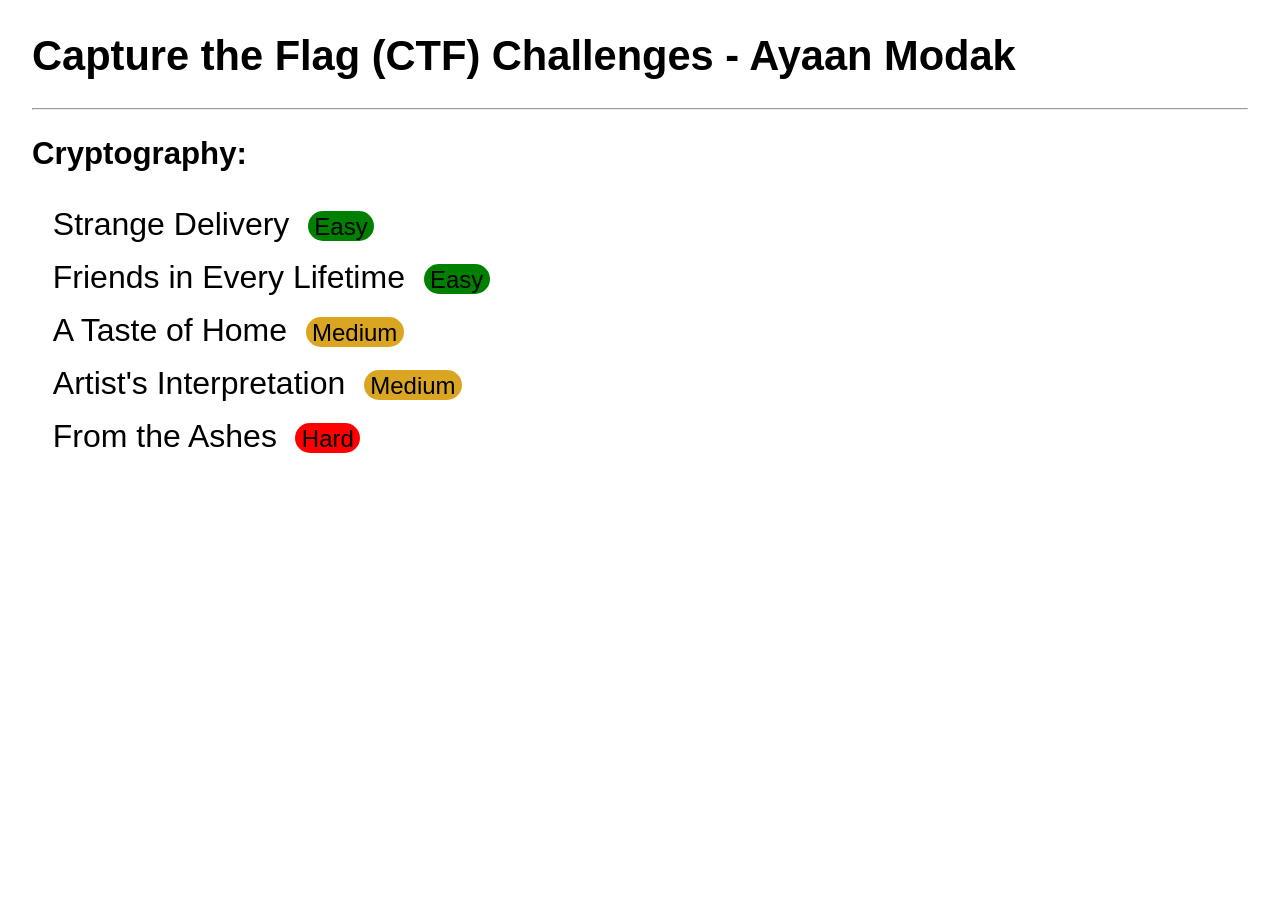
<file: index.html>
<!DOCTYPE html>
<html>
    <head>
        <title>Challenges-AM</title>
        <meta charset="UTF-8" />
        <meta name="viewport" content="width=device-width, initial-scale=1.0"/>
        <style>
            body {
                margin: 2rem;
                font-family: sans-serif;
                font-size: 1.3rem;
            }

            a, a:visited {
                text-decoration: none;
                color: black
            }
            a:hover {
                text-decoration: underline;
            }

            .category p {
                padding: 0.8rem;
                display: inline;
                font-size: 2rem;
            }

            .challenge {
                padding: 0.5rem;
            }
            .challenge .difficulty {
                padding: 0.1rem 0.4rem;
                border-radius: 1rem;
                font-size: 1.5rem;
                display: inline;
            }
            a:hover .category {
                text-decoration: none;
            }
            .easy {
                background-color: green;
            }
            .medium {
                background-color: goldenrod;
            }
            .hard {
                background-color: red;
            }
        </style>
    </head>
    <body>
        <a href=""><h1>Capture the Flag (CTF) Challenges - Ayaan Modak</h1></a>
        <hr>

        <div class="category">
            <h2>Cryptography:</h2>
            <div class="challenge">
                <a href="./cryptography/cryptography_strange-delivery.html"><p>Strange Delivery</p></a>
                <p class="difficulty easy">Easy</p>
            </div>
            <div class="challenge">
                <a href="./cryptography/cryptography_friends-in-every-lifetime.html"><p>Friends in Every Lifetime</p></a>
                <p class="difficulty easy">Easy</p>
            </div>

            <div class="challenge">
                <a href="./cryptography/cryptography_a-taste-of-home.html"><p>A Taste of Home</p></a>
                <p class="difficulty medium">Medium</p>
            </div>
            <div class="challenge">
                <a href="./cryptography/cryptography_artists-interpretation.html"><p>Artist's Interpretation</p></a>
                <p class="difficulty medium">Medium</p>
            </div>
            
            <div class="challenge">
                <a href="./cryptography/cryptography_from-the-ashes.html"><p>From the Ashes</p></a>
                <p class="difficulty hard">Hard</p>
            </div>
        </div>
    </body>
</html>
</file>
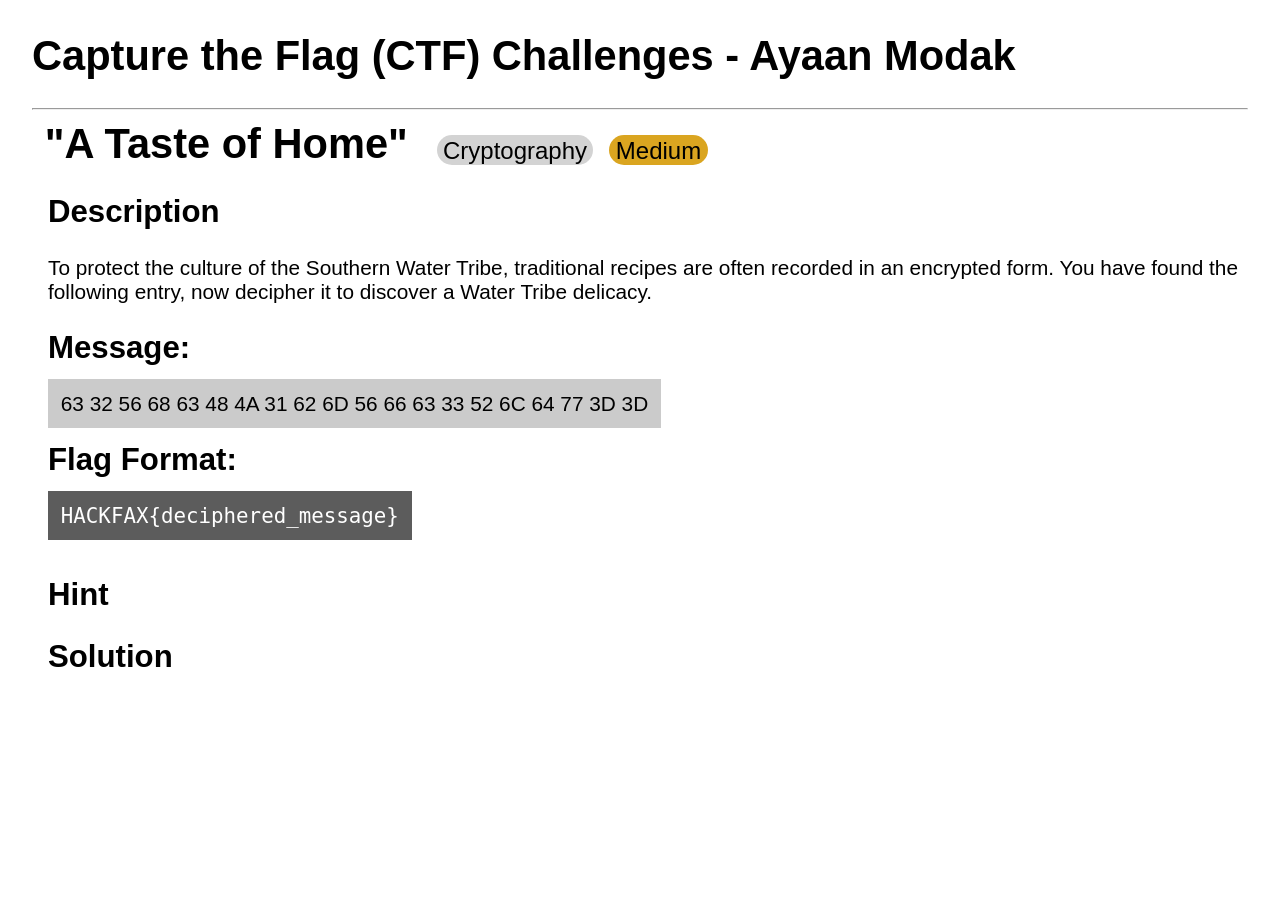
<file: cryptography/cryptography_a-taste-of-home.html>
<!DOCTYPE html>
<html>
    <head>
        <title>"A Taste of Home" - Challenges-AM</title>
        <meta charset="UTF-8" />
        <meta name="viewport" content="width=device-width, initial-scale=1.0"/>
        <link rel="stylesheet" href="../styles.css">
        <script src="../scripts.js"></script>

        <!-- SOLUTION:
                1. Convert Hex to ASCII:
                    63 32 56 68 63 48 4A 31 62 6D 56 66 63 33 52 6C 64 77 3D 3D >>> c2VhcHJ1bmVfc3Rldw==
                2. Decode from Base64 format:
                    c2VhcHJ1bmVfc3Rldw== >>> seaprune_stew

                - Flag: HACKFAX{seaprune_stew}
                -->
    </head>
    
    <a href="../index.html"><h1>Capture the Flag (CTF) Challenges - Ayaan Modak</h1></a>
    <hr>
    <body>
        <div class="challenge-name"><h1>"A Taste of Home"</h1><p class="difficulty category">Cryptography</p><p class="difficulty medium">Medium</p></div>

        <div class="main">
            <h2>Description</h2>
            <p>To protect the culture of the Southern Water Tribe, traditional recipes are often recorded in an encrypted form. You have found the following entry, now decipher it to discover a Water Tribe delicacy.</p>

            <div class="message">
                <h2>Message:</h2> 
                <p style="margin-right: 1rem;">63 32 56 68 63 48 4A 31 62 6D 56 66 63 33 52 6C 64 77 3D 3D</p>
            </div>

            <div class="flag-format">
                <h2>Flag Format:</h2>
                <code>HACKFAX{deciphered_message}</code>
            </div>

            <br>
            <h2 onclick="toggleDisplay('hint')">Hint</h2>
            <div id="hint" style="display: none;">
                <p>Those "=" symbols at the end must mean something more...</p>
            </div>

            <h2 onclick="toggleDisplay('solution');document.getElementById('flag').style.display='none'">Solution</h2>
            <div id="solution" style="display: none;">
                <ol>
                    1. Convert Hex to ASCII:
                    <ul>63 32 56 68 63 48 4A 31 62 6D 56 66 63 33 52 6C 64 77 3D 3D    &#8594    c2VhcHJ1bmVfc3Rldw==</ul><br>
                    2. Decode from Base64 format:
                    <ul>c2VhcHJ1bmVfc3Rldw==    &#8594    seaprune_stew</ul>
                </ol>
                <h2 onclick="toggleDisplay('flag');">Flag</h2>
                <h2 id="flag" style="display: none;"><code>HACKFAX{seaprune_stew}</code></h2>
            </div>
        </div>
    </body>
</html>
</file>
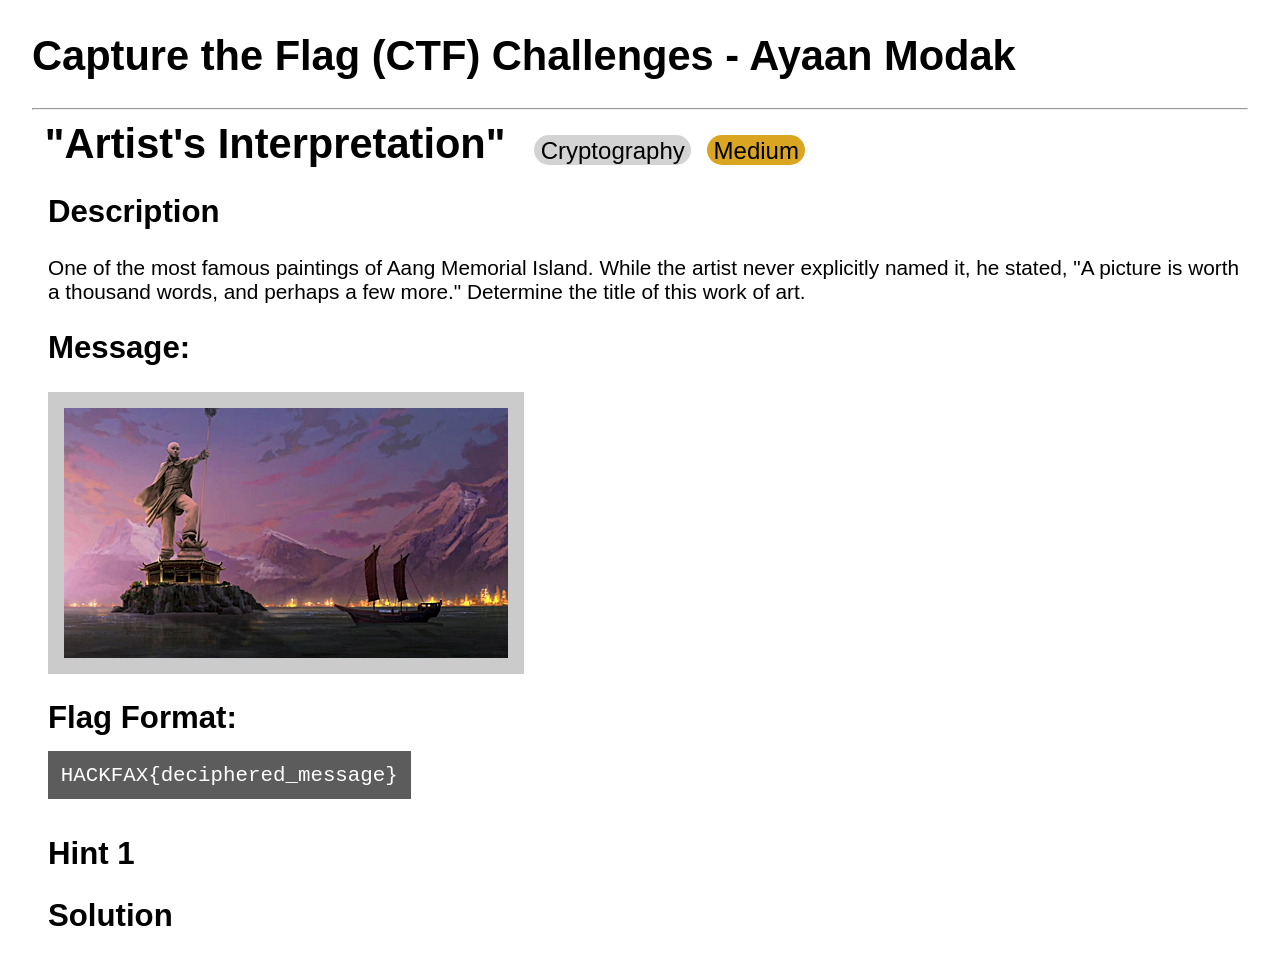
<file: cryptography/cryptography_artists-interpretation.html>
<!DOCTYPE html>
<html>
    <head>
        <title>"Artist's Interpretation" - Challenges-AM</title>
        <meta charset="UTF-8" />
        <meta name="viewport" content="width=device-width, initial-scale=1.0"/>
        <link rel="stylesheet" href="../styles.css">
        <script src="../scripts.js"></script>

        <!-- SOLUTION:
                1. Steganography encoded message. Save the image and upload it into a Steganography decoder to get the flag.
                    >>> The_Promise_of_Balance
                    
                - Flag: HACKFAX{The_Promise_of_Balance}

                -->
    </head>
    
    <a href="../index.html"><h1>Capture the Flag (CTF) Challenges - Ayaan Modak</h1></a>
    <hr>
    <body>
        <div class="challenge-name"><h1>"Artist's Interpretation"</h1><p class="difficulty category">Cryptography</p><p class="difficulty medium">Medium</p></div>

        <div class="main">
            <h2>Description</h2>
            <p>One of the most famous paintings of Aang Memorial Island. While the artist never explicitly named it, he stated, "A picture is worth a thousand words, and perhaps a few more." Determine the title of this work of art.</p>
            <div class="message">
                <h2>Message:</h2> 
                <img src="../assets/cryptography_artists-interpretation_image.png">
            </div>

            <div class="flag-format">
                <h2>Flag Format:</h2>
                <code>HACKFAX{deciphered_message}</code>
            </div>

            <br>
            <h2 onclick="toggleDisplay('hint1')">Hint 1</h2>
            <div id="hint1" style="display: none;">
                <p>Like Badger Moles, the truth lies underneath.</p>
            </div>
            <h2 onclick="toggleDisplay('solution');document.getElementById('flag').style.display='none'">Solution</h2>
            <div id="solution" style="display: none;">
                <ol>
                    1. Steganography encoded message. Save the image and upload it into a Steganography decoder to get the flag.
                    <ul>&#8594    The_Promise_of_Balance</ul>
                </ol>
                <h2 onclick="toggleDisplay('flag');">Flag</h2>
                <h2 id="flag" style="display: none;"><code>HACKFAX{The_Promise_of_Balance}</code></h2>
            </div>
        </div>
    </body>
</html>
</file>
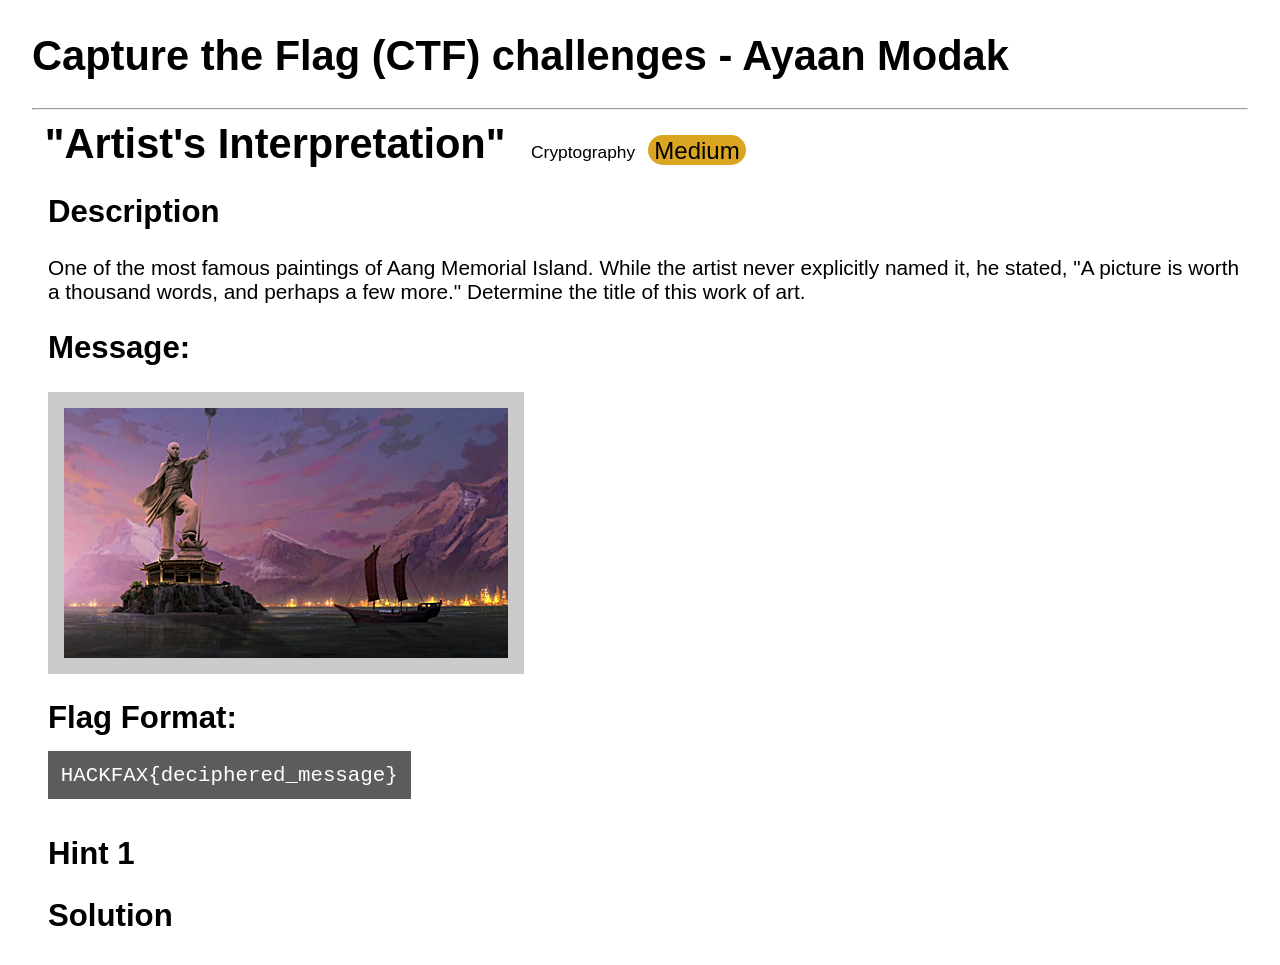
<file: cryptography/cryptography_artists_interpretation.html>
<!DOCTYPE html>
<html>
    <head>
        <title>"Artist's Interpretation" - Challenges-AM</title>
        <!-- SOLUTION:
                1. Steganography encoded message. Save the image and upload it into a Steganography decoder to get the flag.
                    >>> The_Promise_of_Balance
                    
                - Flag: HACKFAX{The_Promise_of_Balance}

                -->
        <style>
            a, a:visited {
                text-decoration: none;
                color: black;
            }
            a:hover {
                text-decoration: underline;
            }
            .challenge-name * {
                display: inline;
                padding: 0.8rem;
            }
            .challenge-name .difficulty {
                padding: 0.1rem 0.4rem;
                border-radius: 1rem;
                font-size: 1.5rem;
                display: inline;
            }
            .easy {
                background-color: green;
            }
            .medium {
                background-color: goldenrod;
            }
            .hard {
                background-color: red;
            }
            
            body {
                margin: 2rem;
                font-family: sans-serif;
                font-size: 1.3rem;
            }
            .main {
                padding-left: 1rem;
            }
            .message p {
                background-color: rgb(203, 203, 203);
                padding: 0.8rem;
                display: inline;
            }
            .message * {
                display: block;
            }
            .message img {
                padding: 1rem;
                background-color: rgb(203, 203, 203);
            }
            .flag-format code {
                color: white;
                background-color: rgb(92, 92, 92);
                padding: 0.8rem;
            }
            #flag code {
                color: lime;
                background-color: rgb(24, 24, 24);
                padding: 0.8rem;
            }
        </style>
    </head>
    
    <a href="../index.html"><h1>Capture the Flag (CTF) challenges - Ayaan Modak</h1></a>
    <hr>
    <body>
        <div class="challenge-name"><h1>"Artist's Interpretation"</h1><small>Cryptography</small><p class="difficulty medium">Medium</p></div>

        <div class="main">
            <h2>Description</h2>
            One of the most famous paintings of Aang Memorial Island. While the artist never explicitly named it, he stated, "A picture is worth a thousand words, and perhaps a few more." Determine the title of this work of art.
            <div class="message">
                <h2>Message:</h2> 
                <img src="../assets/cryptography_artists-interpretation_image.png">
            </div>

            <div class="flag-format">
                <h2>Flag Format:</h2>
                <code>HACKFAX{deciphered_message}</code>
            </div>

            <br>
            <h2 onclick="toggleDisplay('hint1')">Hint 1</h2>
            <div id="hint1" style="display: none;">
                <p>Like Badger Moles, the truth lies underneath.</p>
            </div>
            <h2 onclick="toggleDisplay('solution');document.getElementById('flag').style.display='none'">Solution</h2>
            <div id="solution" style="display: none;">
                <ol>
                    1. Steganography encoded message. Save the image and upload it into a Steganography decoder to get the flag.
                    <ul>&#8594    The_Promise_of_Balance</ul>
                </ol>
                <h2 onclick="toggleDisplay('flag');">Flag</h2>
                <h2 id="flag" style="display: none;"><code>HACKFAX{The_Promise_of_Balance}</code></h2>
            </div>
        </div>
    </body>
    <script>
        function toggleDisplay(elementID){
            const element = document.getElementById(elementID);
            if(element.style.display === "none"){
                element.style.display = "inline";
            }
            else {
                element.style.display = "none";
            }
        }
    </script>
</html>
</file>
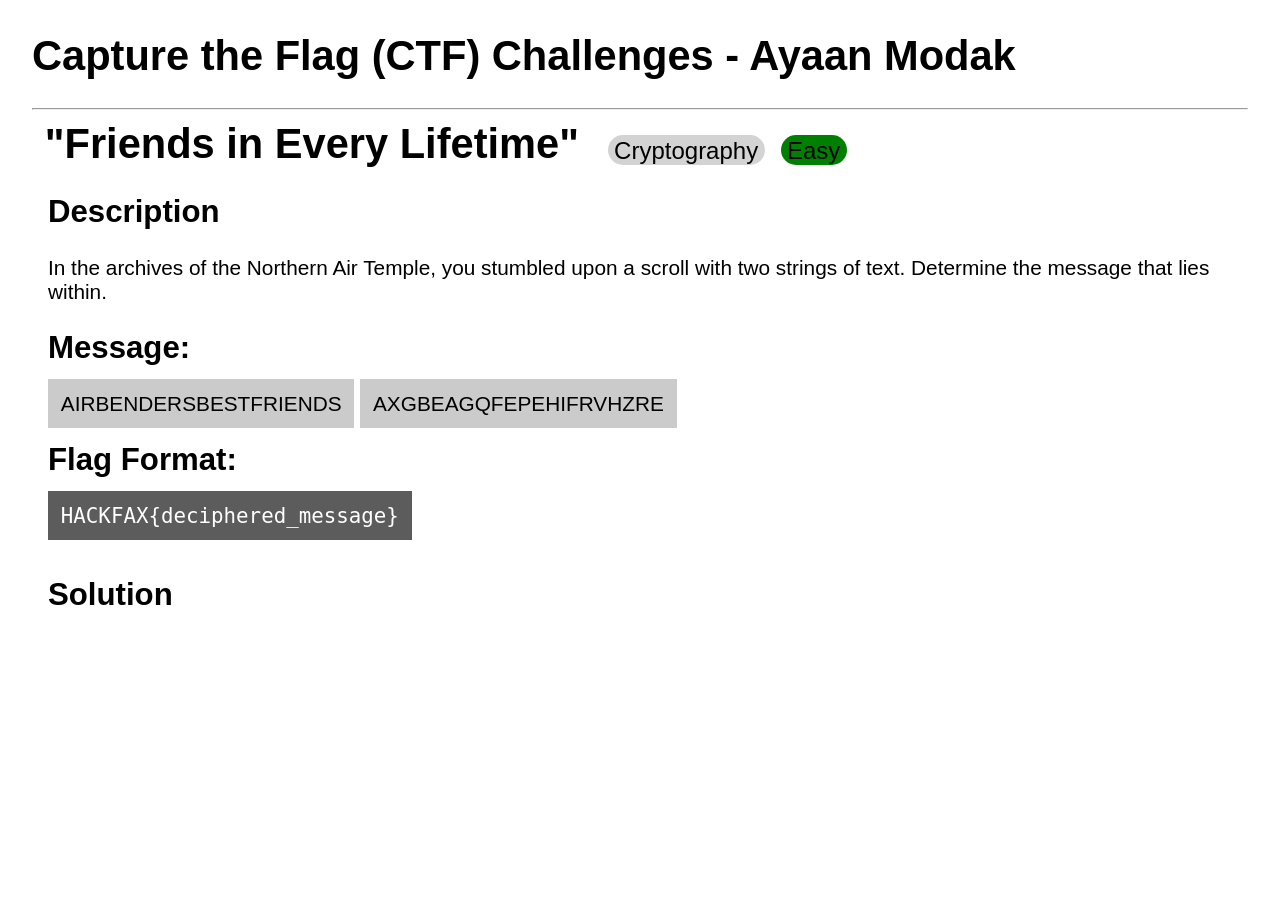
<file: cryptography/cryptography_friends-in-every-lifetime.html>
<!DOCTYPE html>
<html>
    <head>
        <title>"Friends in Every Lifetime" - Challenges-AM</title>
        <meta charset="UTF-8" />
        <meta name="viewport" content="width=device-width, initial-scale=1.0"/>
        <link rel="stylesheet" href="../styles.css">
        <script src="../scripts.js"></script>
        
        <!-- SOLUTION:
                1. Reverse Vigenere Cipher. The second phrase was generated with a Vigenere cipher using the first phrase and an unknown keyword.
                   The keyword is the flag.
                    >>> APPAANDMOMO
                    
                - Flag: HACKFAX{APPAANDMOMO}
                
                </ol>
                <h2 onclick="toggleDisplay('flag');">Flag</h2>
                <h2 id="flag" style="display: none;"><code>HACKFAX{APPAANDMOMO}
                -->
    </head>
    
    <a href="../index.html"><h1>Capture the Flag (CTF) Challenges - Ayaan Modak</h1></a>
    <hr>
    <body>
        <div class="challenge-name"><h1>"Friends in Every Lifetime"</h1><p class="difficulty category">Cryptography</p><p class="difficulty easy">Easy</p></div>

        <div class="main">
            <h2>Description</h2>
            <p>In the archives of the Northern Air Temple, you stumbled upon a scroll with two strings of text. Determine the message that lies within.</p>
            <div class="message">
                <h2>Message:</h2> 
                <p>AIRBENDERSBESTFRIENDS</p>
                <p>AXGBEAGQFEPEHIFRVHZRE</p>
            </div>

            <div class="flag-format">
                <h2>Flag Format:</h2>
                <code>HACKFAX{deciphered_message}</code>
            </div>

            <br>
            <h2 onclick="toggleDisplay('solution');document.getElementById('flag').style.display='none'">Solution</h2>
            <div id="solution" style="display: none;">
                <ol>
                    1. Reverse Vigenere Cipher. The second phrase was generated with a Vigenere cipher using the first phrase and an unknown keyword.
                        The keyword is the flag.
                    <ul>&#8594    APPAANDMOMO</ul>
                </ol>
                <h2 onclick="toggleDisplay('flag');">Flag</h2>
                <h2 id="flag" style="display: none;"><code>HACKFAX{APPAANDMOMO}</code></h2>
            </div>
        </div>
    </body>
</html>
</file>
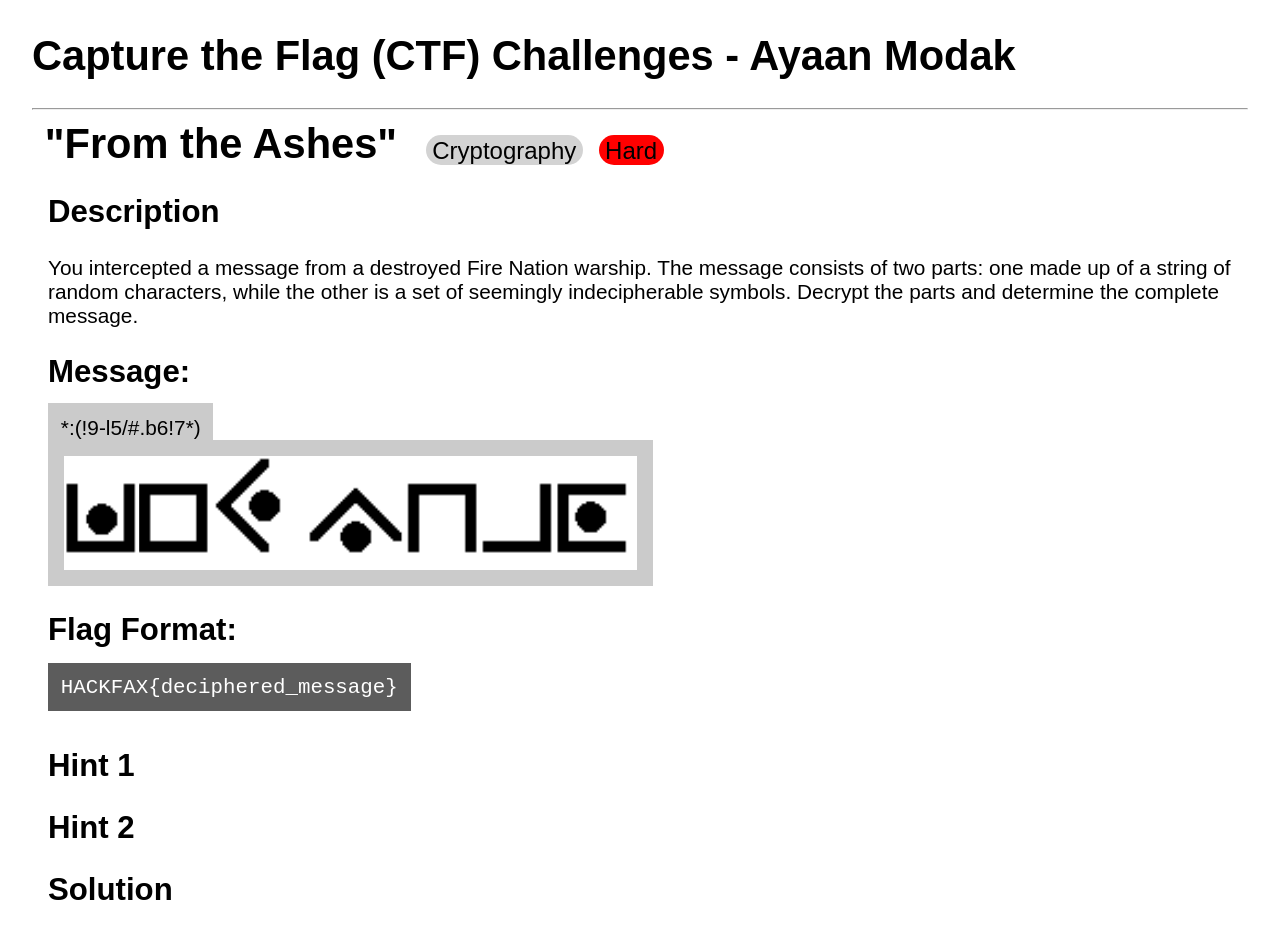
<file: cryptography/cryptography_from-the-ashes.html>
<!DOCTYPE html>
<html>
    <head>
        <title>"From the Ashes" - Challenges-AM</title>
        <meta charset="UTF-8" />
        <meta name="viewport" content="width=device-width, initial-scale=1.0"/>
        <link rel="stylesheet" href="../styles.css">
        <script src="../scripts.js"></script>

        <!-- SOLUTION:
                1. Decipher PIGPEN:
                    >>> key zhao
                2. Convert first message from ASCII to HEX:
                    *:(!9-l5/#.b6!7*) >>> 2A 3A 28 21 39 2D 6C 35 2F 23 2E 62 36 21 37 2A 29
                3. Perform XOR decryption With the hexadecimal message as the input and "ZHAO" as the key:
                    "2A 3A 28 21 39 2D 6C 35 2F 23 2E 62 36 21 37 2A 29" ^ ZHAO >>> prince-zuko-lives
                
                - Flag: HACKFAX{prince-zuko-lives}
                -->
    </head>
    
    <a href="../index.html"><h1>Capture the Flag (CTF) Challenges - Ayaan Modak</h1></a>
    <hr>
    <body>
        <div class="challenge-name"><h1>"From the Ashes"</h1><p class="difficulty category">Cryptography</p><p class="difficulty hard">Hard</p></div>

        <div class="main">
            <h2>Description</h2>
            <p>You intercepted a message from a destroyed Fire Nation warship. The message consists of two parts: one made up of a string of random characters, while the other is a set of seemingly indecipherable symbols.
            Decrypt the parts and determine the complete message.</p> 
            <div class="message">
                <h2>Message:</h2> 
                <p>*:(!9-l5/#.b6!7*)</p>
                <img src="../assets/cryptography_from-the-ashes_pigpen.png">
            </div>

            <div class="flag-format">
                <h2>Flag Format:</h2>
                <code>HACKFAX{deciphered_message}</code>
            </div>

            <br>
            <h2 onclick="toggleDisplay('hint1')">Hint 1</h2>
            <div id="hint1" style="display: none;">
                <p>Sometimes numbers are easier to understand.</p>
            </div>
            <h2 onclick="toggleDisplay('hint2')">Hint 2</h2>
            <div id="hint2" style="display: none;">
                <p>What value could there be in being exclusive?</p>
            </div>

            <h2 onclick="toggleDisplay('solution');document.getElementById('flag').style.display='none'">Solution</h2>
            <div id="solution" style="display: none;">
                <ol>
                    1. Decipher PIGPEN:
                    <ul>&#8594    KEY ZHAO</ul>
                    2. Convert first message from ASCII to HEX:
                    <ul>*:(!9-l5/#.b6!7*)    &#8594    2A 3A 28 21 39 2D 6C 35 2F 23 2E 62 36 21 37 2A 29</ul>
                    3. Perform XOR decryption with the hexadecimal message as the input and "ZHAO" as the key:
                    <ul>"2A 3A 28 21 39 2D 6C 35 2F 23 2E 62 36 21 37 2A 29" ^ ZHAO    &#8594    prince-zuko-lives</ul>
                </ol>
                <h2 onclick="toggleDisplay('flag');">Flag</h2>
                <h2 id="flag" style="display: none;"><code>HACKFAX{prince-zuko-lives}</code></h2>
            </div>
        </div>
    </body>
</html>
</file>
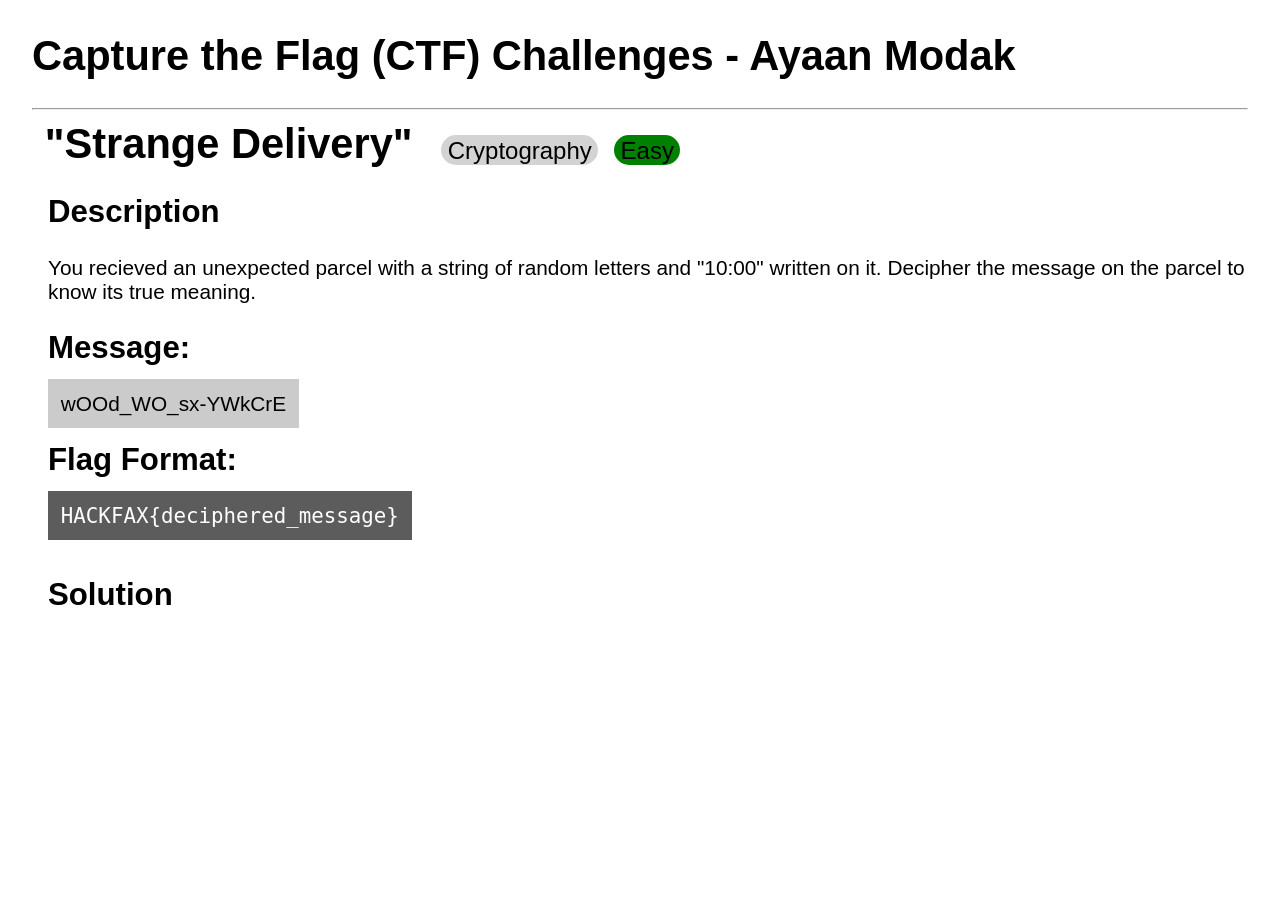
<file: cryptography/cryptography_strange-delivery.html>
<!DOCTYPE html>
<html>
    <head>
        <title>"Strange Delivery" - Challenges-AM</title>
        <meta charset="UTF-8" />
        <meta name="viewport" content="width=device-width, initial-scale=1.0"/>
        <link rel="stylesheet" href="../styles.css">
        <script src="../scripts.js"></script>
        <!-- SOLUTION:
                - Caesar Cipher (shift of 10 [a->k])
                - wOOd_WO_sx-YWkCrE  --decoded to->  mEEt_ME_in-OMaShU

                - Flag: HACKFAX{mEEt_ME_in-OMaShU}
                -->
    </head>
    
    <a href="../index.html"><h1>Capture the Flag (CTF) Challenges - Ayaan Modak</h1></a>
    <hr>
    <body>
        <div class="challenge-name"><h1>"Strange Delivery"</h1><p class="difficulty category">Cryptography</p><p class="difficulty easy">Easy</p></div>

        <div class="main">
            <h2>Description</h2>
            <p>You recieved an unexpected parcel with a string of random letters and "10:00" written on it. Decipher the message on the parcel to know its true meaning.</p>

            <div class="message">
                <h2>Message:</h2> 
                <p>wOOd_WO_sx-YWkCrE</p>
            </div>

            <div class="flag-format">
                <h2>Flag Format:</h2>
                <code>HACKFAX{deciphered_message}</code>
            </div>

            <br>
            <div>
                <h2 onclick="toggleDisplay('solution');document.getElementById('flag').style.display='none'">Solution</h2>
                <div id="solution" style="display: none;">
                    <ol>
                        1. Caesar Cipher (shift of 10 [a->k]):
                        <ul>wOOd_WO_sx-YWkCrE    >>>    mEEt_ME_in-OMaShU</ul>
                    </ol>
                    <h2 onclick="toggleDisplay('flag');">Flag</h2>
                    <h2 id="flag" style="display: none;"><code>HACKFAX{mEEt_ME_in-OMaShU}</code></h2>
                </div>
            </div>
        </div>
    </body>
</html>
</file>
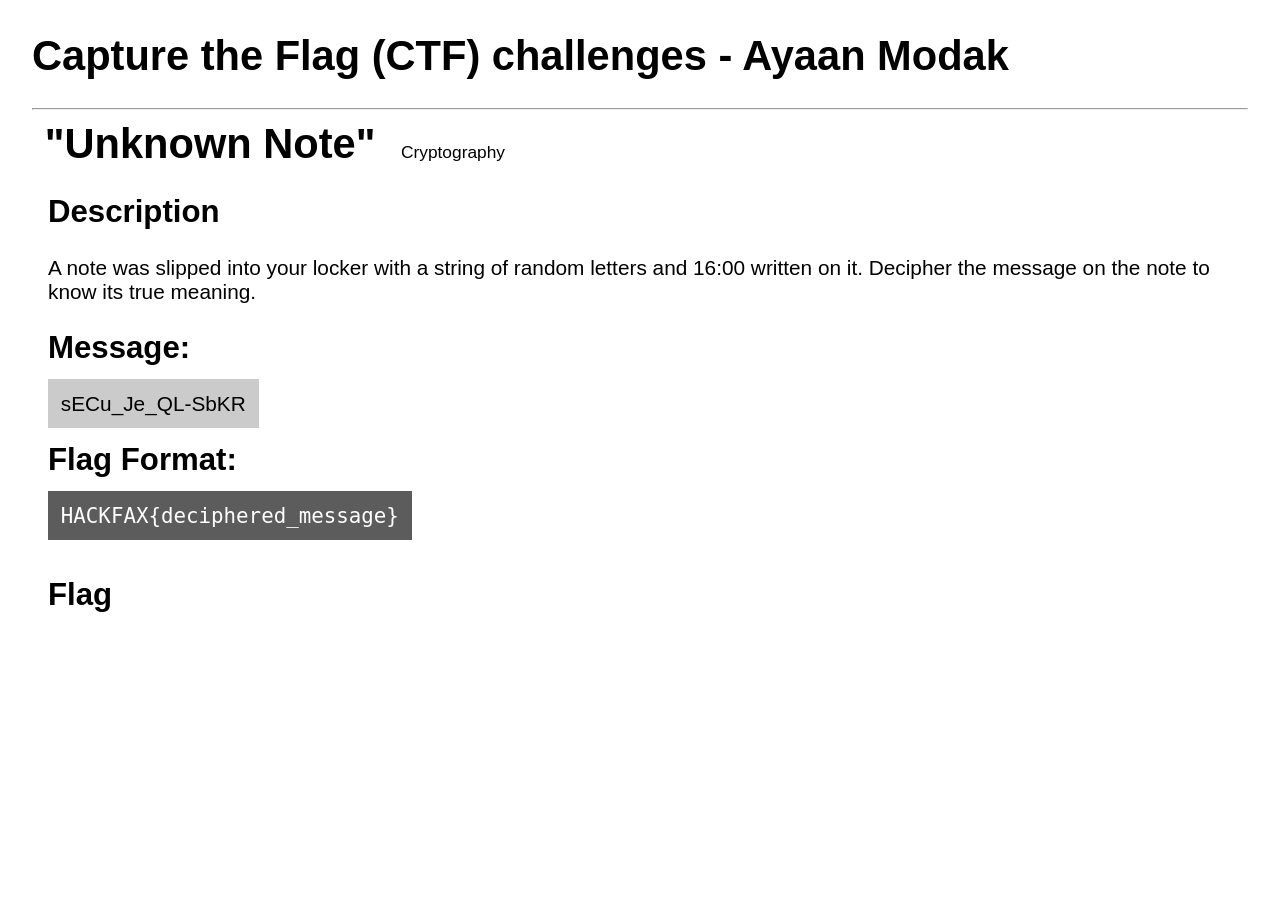
<file: cryptography/cryptography_unknown-note.html>
<!DOCTYPE html>
<html>
    <head>
        <title>"Unknown Note" - Challenges-AM</title>
        <!-- SOLUTION:
                - Caesar Cipher (shift of 16)
                - sECu_Je_QL-SbKR  --decoded to->  cOMe_To_AV-ClUB

                - Flag: HACKFAX{cOMe_To_AV-ClUB}
                -->
        <style>
            a, a:visited {
                text-decoration: none;
                color: black;
            }
            a:hover {
                text-decoration: underline;
            }
            .challenge-name * {
                display: inline;
                padding: 0.8rem;
            }
            body {
                margin: 2rem;
                font-family: sans-serif;
                font-size: 1.3rem;
            }
            .main {
                padding-left: 1rem;
            }
            .message p {
                background-color: rgb(203, 203, 203);
                padding: 0.8rem;
                display: inline;
            }
            .flag-format code {
                color: white;
                background-color: rgb(92, 92, 92);
                padding: 0.8rem;
            }
            #flag code {
                color: lime;
                background-color: rgb(24, 24, 24);
                padding: 0.8rem;
            }
        </style>
    </head>
    
    <a href="../index.html"><h1>Capture the Flag (CTF) challenges - Ayaan Modak</h1></a>
    <hr>
    <body>
        <div class="challenge-name"><h1>"Unknown Note"</h1><small>Cryptography</small></div>

        <div class="main">
            <h2>Description</h2>
            A note was slipped into your locker with a string of random letters and 16:00 written on it. Decipher the message on the note to know its true meaning.

            <div class="message">
                <h2>Message:</h2> 
                <p>sECu_Je_QL-SbKR</p>
            </div>

            <div class="flag-format">
                <h2>Flag Format:</h2>
                <code>HACKFAX{deciphered_message}</code>
            </div>

            <br>
            <div>
                <h2 onclick="toggleDisplay();">Flag</h2>
                <div id="flag" style="display: none;">
                    <h2><code>HACKFAX{cOMe_To_AV-ClUB}</code></h2>
                </div>
            </div>
        </div>
    </body>
    <script>
        function toggleDisplay(){
            const flag = document.getElementById("flag");
            if(flag.style.display === "none"){
                flag.style.display = "inline";
            }
            else {
                flag.style.display = "none";
            }
        }
    </script>
</html>
</file>
<file: styles.css>
a, a:visited {
    text-decoration: none;
    color: black;
}
a:hover {
    text-decoration: underline;
}
.challenge-name * {
    display: inline;
    padding: 0.8rem;
}

.category {
    background-color: lightgray;
}

.challenge-name .difficulty {
    padding: 0.1rem 0.4rem;
    border-radius: 1rem;
    font-size: 1.5rem;
    display: inline;

    margin-left: 1rem;
}
.easy {
    background-color: green;
}
.medium {
    background-color: goldenrod;
}
.hard {
    background-color: red;
}

body {
    margin: 2rem;
    font-family: sans-serif;
    font-size: 1.3rem;
}
.main {
    padding-left: 1rem;
}
.message * {
    display: block;
}
.message img {
    padding: 1rem;
    background-color: rgb(203, 203, 203);
}
.message p {
    background-color: rgb(203, 203, 203);
    padding: 0.8rem;
    display: inline;
}
.flag-format code {
    color: white;
    background-color: rgb(92, 92, 92);
    padding: 0.8rem;
}
#flag code {
    color: lime;
    background-color: rgb(24, 24, 24);
    padding: 0.8rem;
}
</file>
